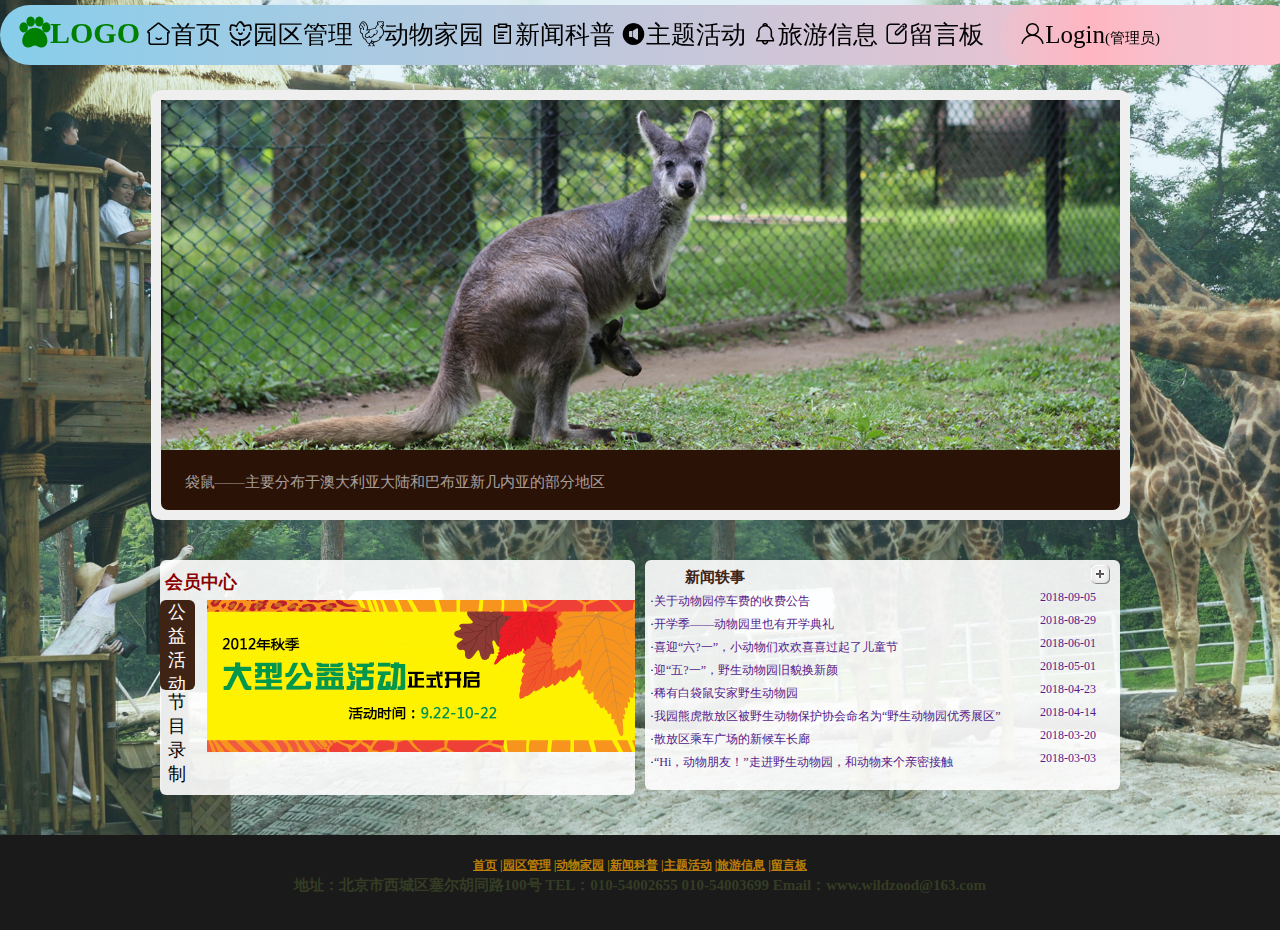
<file: index.html>
<!DOCTYPE html>
<html lang="zh">
<head>
	<link rel="stylesheet" href="./css/index.css" />
	<link rel="stylesheet" href="./font_1/iconfont.css" />
	<meta charset="UTF-8">
	<meta name="viewport" content="width=device-width, initial-scale=1.0">
	<title>你好(*・ω・)ﾉHello</title>
	<style type="text/css">
		span{
			display: inline-block;
			line-height: 50px;
		}
	</style>
</head>
<body>
	<div id="a1" class="container clearfix">
		<div class="top">
			<ul class="topfont">
				<span id="LOG" class="iconfont icon-dongwu">LOGO</span>
				<li><a href=""><span id="dh" class="iconfont icon-shouye-zhihui"></span>首页</a></li>
				<li><a href="#"><span id="dh" class="iconfont icon-kongzhonghuayuan"></span>园区管理</a></li>
				<li><a href="./zoojiayuan.html"><span id="dh" class="iconfont icon-Chicken"></span>动物家园</a></li>
				<li><a href="./news.html"><span id="dh" class="iconfont icon-icon-test"></span>新闻科普</a></li>
				<li><a href=""><span id="dh" class="iconfont icon-huodong"></span>主题活动</a></li>
				<li><a href=""><span id="dh" class="iconfont icon-notification"></span>旅游信息</a></li>
				<li><a href=""><span id="dh" class="iconfont icon-qianshuxieyi"></span>留言板</a></li>
				<a href="Login.html"><li id="loginin"><span id="dh" class="iconfont icon-denglu1"></span>Login<p>(管理员)</p></li></a>
			</ul>
		</div>
		<div class="banner">
			<img src="./img/9818.png" width="959" height="350"/>
					
			<div id="pic_des">
			    <p>袋鼠——主要分布于澳大利亚大陆和巴布亚新几内亚的部分地区</p>
			</div>
		</div>
		<div class="main">
			<div class="cen">
			<div class="left">
				<div id="huiyuan">
					<h3>会员中心</h3>
				</div>
				<div id="gongyi">
					<p>公益活动</p>
				</div>
				
				<div id="left_pic">
					<img src="./img/9821.jpg" alt="" />
				</div>
				<div id="jiemu">
					<p>节目录制</p>
				</div>
			</div>
			<div class="right">
				<div id="news_title">
					<p>新闻轶事</p>
				</div>
				<div id="add">
					<img src="./img/9824.png" alt="" />
				</div>
				<div id="news_text">
					<a href=""><dt class="text1">关于动物园停车费的收费公告</dt><dd>2018-09-05</dd></a>
					<a href=""><dt>开学季——动物园里也有开学典礼</dt><dd>2018-08-29</dd></a>
					<a href=""><dt>喜迎“六?一”，小动物们欢欢喜喜过起了儿童节</dt><dd>2018-06-01</dd></a>
					<a href=""><dt>迎“五?一”，野生动物园旧貌换新颜</dt><dd>2018-05-01</dd></a>
					<a href=""><dt>稀有白袋鼠安家野生动物园</dt><dd>2018-04-23</dd></a>
					<a href=""><dt>我园熊虎散放区被野生动物保护协会命名为“野生动物园优秀展区”</dt><dd>2018-04-14</dd></a>
					<a href=""><dt>散放区乘车广场的新候车长廊</dt><dd>2018-03-20</dd></a>
					<a href=""><dt>“Hi，动物朋友！”走进野生动物园，和动物来个亲密接触</dt><dd>2018-03-03</dd></a>
				</div>
			</div>
			</div>
			
		</div>
		<div class="footer">
			<ul class="font02">
				<li><a href="">首页</a></li>
				<li><a href="">|园区管理</a></li>
				<li><a href="">|动物家园</a></li>
				<li><a href="">|新闻科普</a></li>
				<li><a href="">|主题活动</a></li>
				<li><a href="">|旅游信息</a></li>
				<li><a href="">|留言板</a></li>
			</ul>
			<p class="span01">地址：北京市西城区塞尔胡同路100号 TEL：010-54002655 010-54003699 Email：www.wildzood@163.com</p>
				
		</div>
	</div>
</body>
</html>
</file>
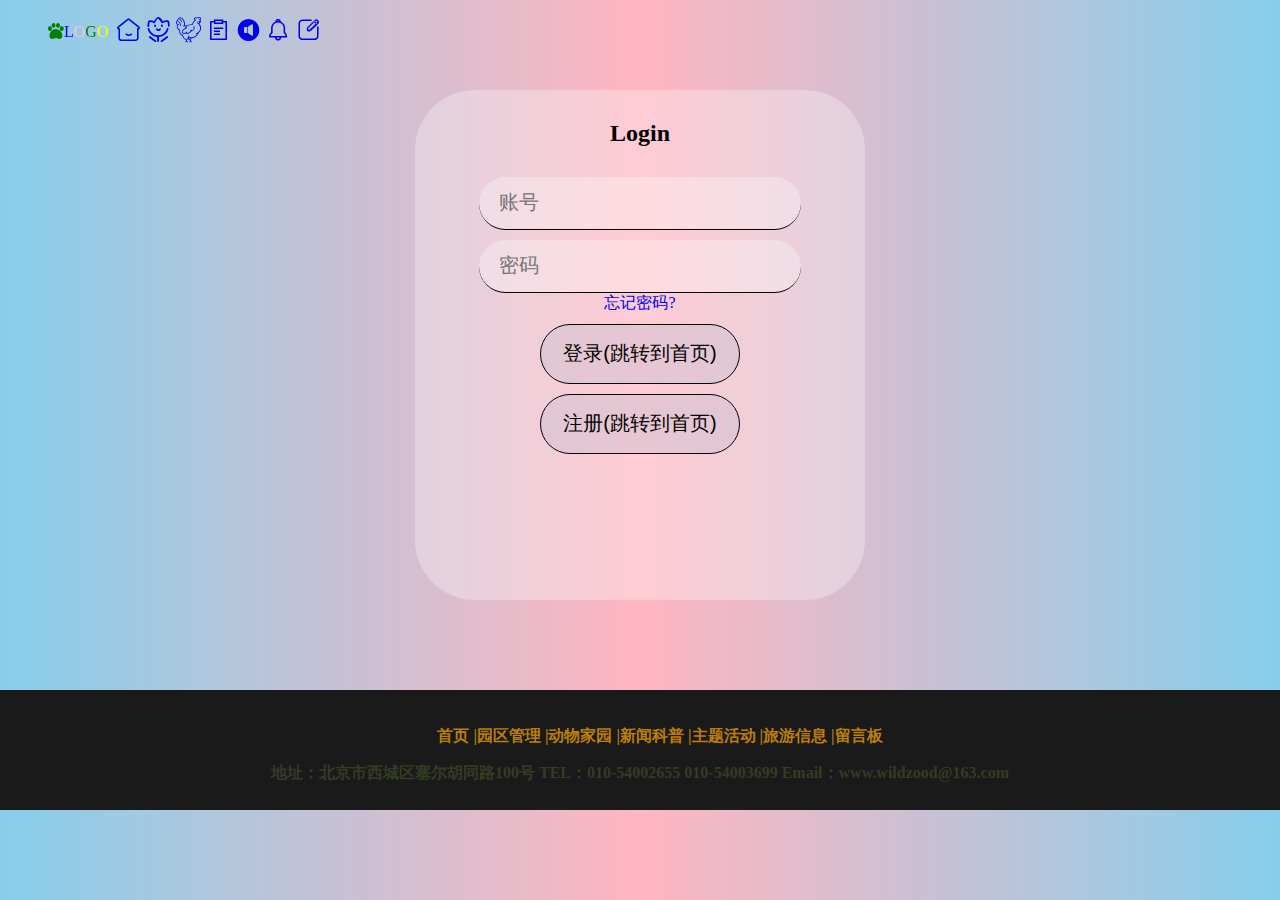
<file: Login.html>
<!DOCTYPE html>
<html lang="zh">
<head>
	<meta charset="UTF-8">
	<meta name="viewport" content="width=device-width, initial-scale=1.0">
	<title>Login</title>
	<link rel="stylesheet" href="./font_1/iconfont.css" />
	<link rel="stylesheet" href="./css/login.css" />
	<style type="text/css">
	
	</style>
</head>
<body>
<div class="all">
	<div class="top">
		<ul class="topfont">
			<a href="index.html"><li><span id="LOG" class="iconfont icon-dongwu"><span id="logo_l">L</span><span id="logo_o">O</span><span id="logo_g">G</span><span id="logo_o_2">O</span>&nbsp;&nbsp;</span></li></a>
			<a href="index.html"><li class="li" id="li1"><span id="dh" class="iconfont icon-shouye-zhihui"></span>首页</li></a>
			<a href="#"><li class="li" id="li2"><span id="dh" class="iconfont icon-kongzhonghuayuan"></span>园区管理</li></a>
			<a href="./zoojiayuan.html"><li class="li" id="li3"><span id="dh" class="iconfont icon-Chicken"></span>动物家园</li></a>
			<a href="./news.html"><li class="li" id="li4"><span id="dh" class="iconfont icon-icon-test"></span>新闻科普</li></a>
			<a href="#"><li class="li" id="li5"><span id="dh" class="iconfont icon-huodong"></span>主题活动</li></a>
			<a href="#"><li class="li" id="li6"><span id="dh" class="iconfont icon-notification"></span>旅游信息</li></a>
			<a href="#"><li class="li" id="li7"><span id="dh" class="iconfont icon-qianshuxieyi"></span>留言板</li></a>
		</ul>
	</div>
	<div class="login">
		<form action="index.html" method="get">
			<h2>Login</h2>
			<div class="input">
				<!-- <label for="zhanghao">账号</label> -->
				<input type="text" id="zhanghao" placeholder="账号"/>
				<!-- <label for="password">密码</label> -->
				<input type="password" name="" id="password" placeholder="密码"/>
			</div>
			<div class="loginbottom">
				<a href="#">忘记密码?</a>
				<div id="sub">
					<input type="submit" value="登录(跳转到首页)" id="dl"/>
					<br />
					<input type="submit" value="注册(跳转到首页)" id="zc"/>
				</div>
			</div>
		</form>
	</div>
	<div class="footer">
		<ul class="font02">
			<li><a href="">首页</a></li>
			<li><a href="">|园区管理</a></li>
			<li><a href="">|动物家园</a></li>
			<li><a href="">|新闻科普</a></li>
			<li><a href="">|主题活动</a></li>
			<li><a href="">|旅游信息</a></li>
			<li><a href="">|留言板</a></li>
		</ul>
		<p class="span01">地址：北京市西城区塞尔胡同路100号 TEL：010-54002655 010-54003699 Email：www.wildzood@163.com</p>
			
	</div>
</div>
</body>
</html>
</file>
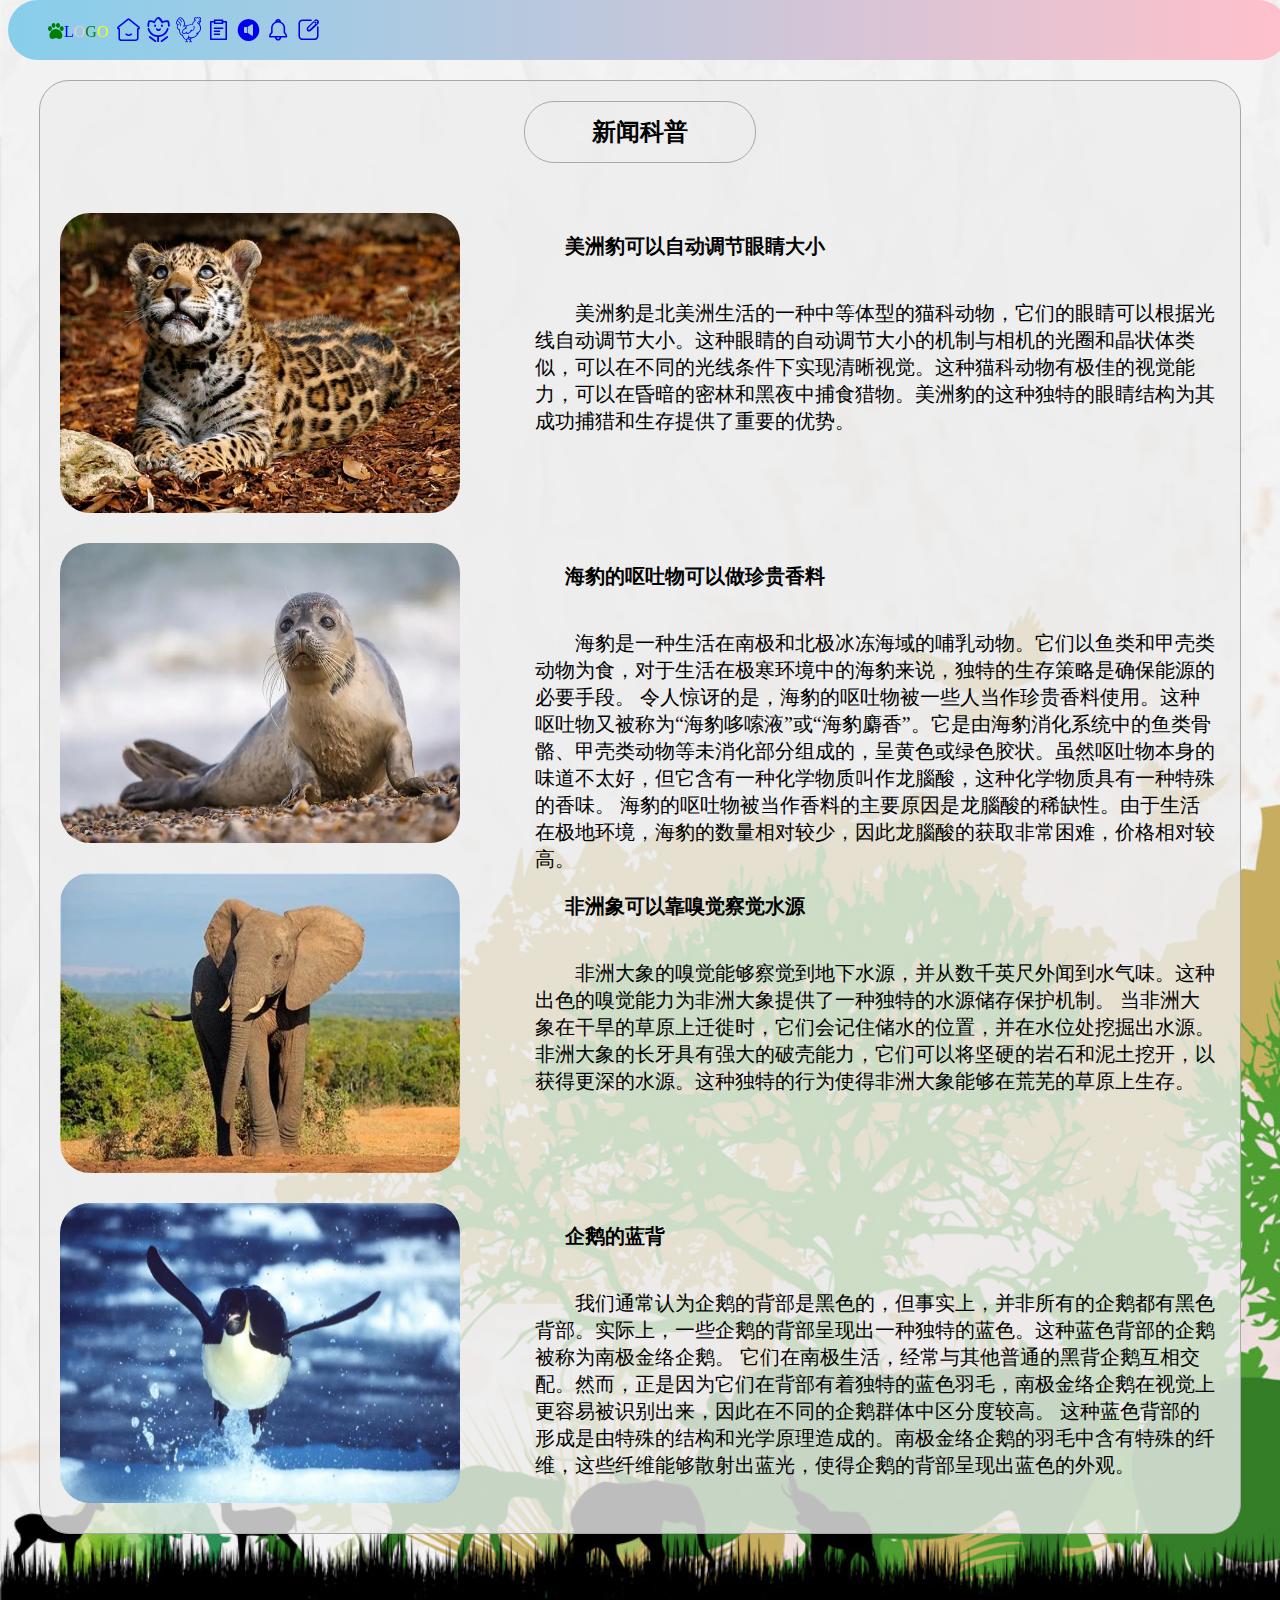
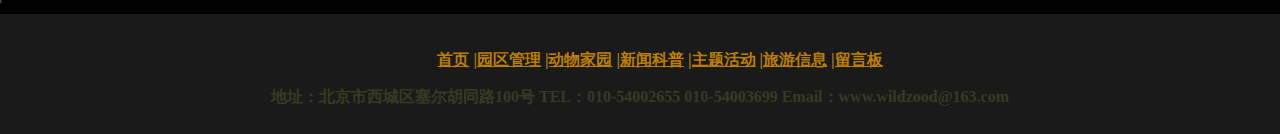
<file: news.html>
<!DOCTYPE html>
<html lang="zh">
<head>
	<meta charset="UTF-8">
	<meta name="viewport" content="width=device-width, initial-scale=1.0">
	<title>新闻</title>
	<link rel="stylesheet" href="./css/news.css" />
	<link rel="stylesheet" href="./css/topDaohang.css" />
	<link rel="stylesheet" href="./font_1/iconfont.css" />
</head>
<body>
	<div class="all">
		<div class="top">
				<ul class="topfont">
					<a href="index.html"><li><span id="LOG" class="iconfont icon-dongwu"><span id="logo_l">L</span><span id="logo_o">O</span><span id="logo_g">G</span><span id="logo_o_2">O</span>&nbsp;&nbsp;</span></li></a>
					<a href="index.html"><li class="li" id="li1"><span id="dh" class="iconfont icon-shouye-zhihui"></span>首页</li></a>
					<a href="#"><li class="li" id="li2"><span id="dh" class="iconfont icon-kongzhonghuayuan"></span>园区管理</li></a>
					<a href="./zoojiayuan.html"><li class="li" id="li3"><span id="dh" class="iconfont icon-Chicken"></span>动物家园</li></a>
					<a href="#"><li class="li" id="li4"><span id="dh" class="iconfont icon-icon-test"></span>新闻科普</li></a>
					<a href="#"><li class="li" id="li5"><span id="dh" class="iconfont icon-huodong"></span>主题活动</li></a>
					<a href="#"><li class="li" id="li6"><span id="dh" class="iconfont icon-notification"></span>旅游信息</li></a>
					<a href="#"><li class="li" id="li7"><span id="dh" class="iconfont icon-qianshuxieyi"></span>留言板</li></a>
				</ul>
			</div>
		<div class="main">
			<div id="xinwen">
				<h2>新闻科普</h2>
			</div>
			
			<div class="left">
				<div class="left_p">
					<img src="./img/美洲豹.png" alt="" />
				</div>
				<div class="left_p">
					<img src="./img/海豹.png" alt="" />
				</div>
				<div class="left_p">
					<img src="./img/非洲象.png" alt="" />
				</div>
				<div class="left_p">
					<img src="./img/企鹅.png" alt="" />
				</div>
			</div>
			<div class="right">
				<div class="right_t">
					<h3>美洲豹可以自动调节眼睛大小</h3>
					<p>美洲豹是北美洲生活的一种中等体型的猫科动物，它们的眼睛可以根据光线自动调节大小。这种眼睛的自动调节大小的机制与相机的光圈和晶状体类似，可以在不同的光线条件下实现清晰视觉。这种猫科动物有极佳的视觉能力，可以在昏暗的密林和黑夜中捕食猎物。美洲豹的这种独特的眼睛结构为其成功捕猎和生存提供了重要的优势。</p>
				</div>
				<div class="right_t">
					<h3>海豹的呕吐物可以做珍贵香料</h3>
					<p>海豹是一种生活在南极和北极冰冻海域的哺乳动物。它们以鱼类和甲壳类动物为食，对于生活在极寒环境中的海豹来说，独特的生存策略是确保能源的必要手段。
令人惊讶的是，海豹的呕吐物被一些人当作珍贵香料使用。这种呕吐物又被称为“海豹哆嗦液”或“海豹麝香”。它是由海豹消化系统中的鱼类骨骼、甲壳类动物等未消化部分组成的，呈黄色或绿色胶状。虽然呕吐物本身的味道不太好，但它含有一种化学物质叫作龙腦酸，这种化学物质具有一种特殊的香味。
海豹的呕吐物被当作香料的主要原因是龙腦酸的稀缺性。由于生活在极地环境，海豹的数量相对较少，因此龙腦酸的获取非常困难，价格相对较高。</p>
				</div>
				<div class="right_t">
					<h3>非洲象可以靠嗅觉察觉水源</h3>
					<p>非洲大象的嗅觉能够察觉到地下水源，并从数千英尺外闻到水气味。这种出色的嗅觉能力为非洲大象提供了一种独特的水源储存保护机制。
当非洲大象在干旱的草原上迁徙时，它们会记住储水的位置，并在水位处挖掘出水源。非洲大象的长牙具有强大的破壳能力，它们可以将坚硬的岩石和泥土挖开，以获得更深的水源。这种独特的行为使得非洲大象能够在荒芜的草原上生存。</p>
				</div>
				<div class="right_t">
					<h3>企鹅的蓝背</h3>
					<p>我们通常认为企鹅的背部是黑色的，但事实上，并非所有的企鹅都有黑色背部。实际上，一些企鹅的背部呈现出一种独特的蓝色。这种蓝色背部的企鹅被称为南极金络企鹅。

它们在南极生活，经常与其他普通的黑背企鹅互相交配。然而，正是因为它们在背部有着独特的蓝色羽毛，南极金络企鹅在视觉上更容易被识别出来，因此在不同的企鹅群体中区分度较高。

这种蓝色背部的形成是由特殊的结构和光学原理造成的。南极金络企鹅的羽毛中含有特殊的纤维，这些纤维能够散射出蓝光，使得企鹅的背部呈现出蓝色的外观。</p>
				</div>
			</div>
			
			
			
		</div>
		
		<div class="footer">
			<ul class="font02">
				<li><a href="">首页</a></li>
				<li><a href="">|园区管理</a></li>
				<li><a href="">|动物家园</a></li>
				<li><a href="">|新闻科普</a></li>
				<li><a href="">|主题活动</a></li>
				<li><a href="">|旅游信息</a></li>
				<li><a href="">|留言板</a></li>
			</ul>
			<p class="span01">地址：北京市西城区塞尔胡同路100号 TEL：010-54002655 010-54003699 Email：www.wildzood@163.com</p>
				
		</div>
	</div>
	
</body>
</html>
</file>
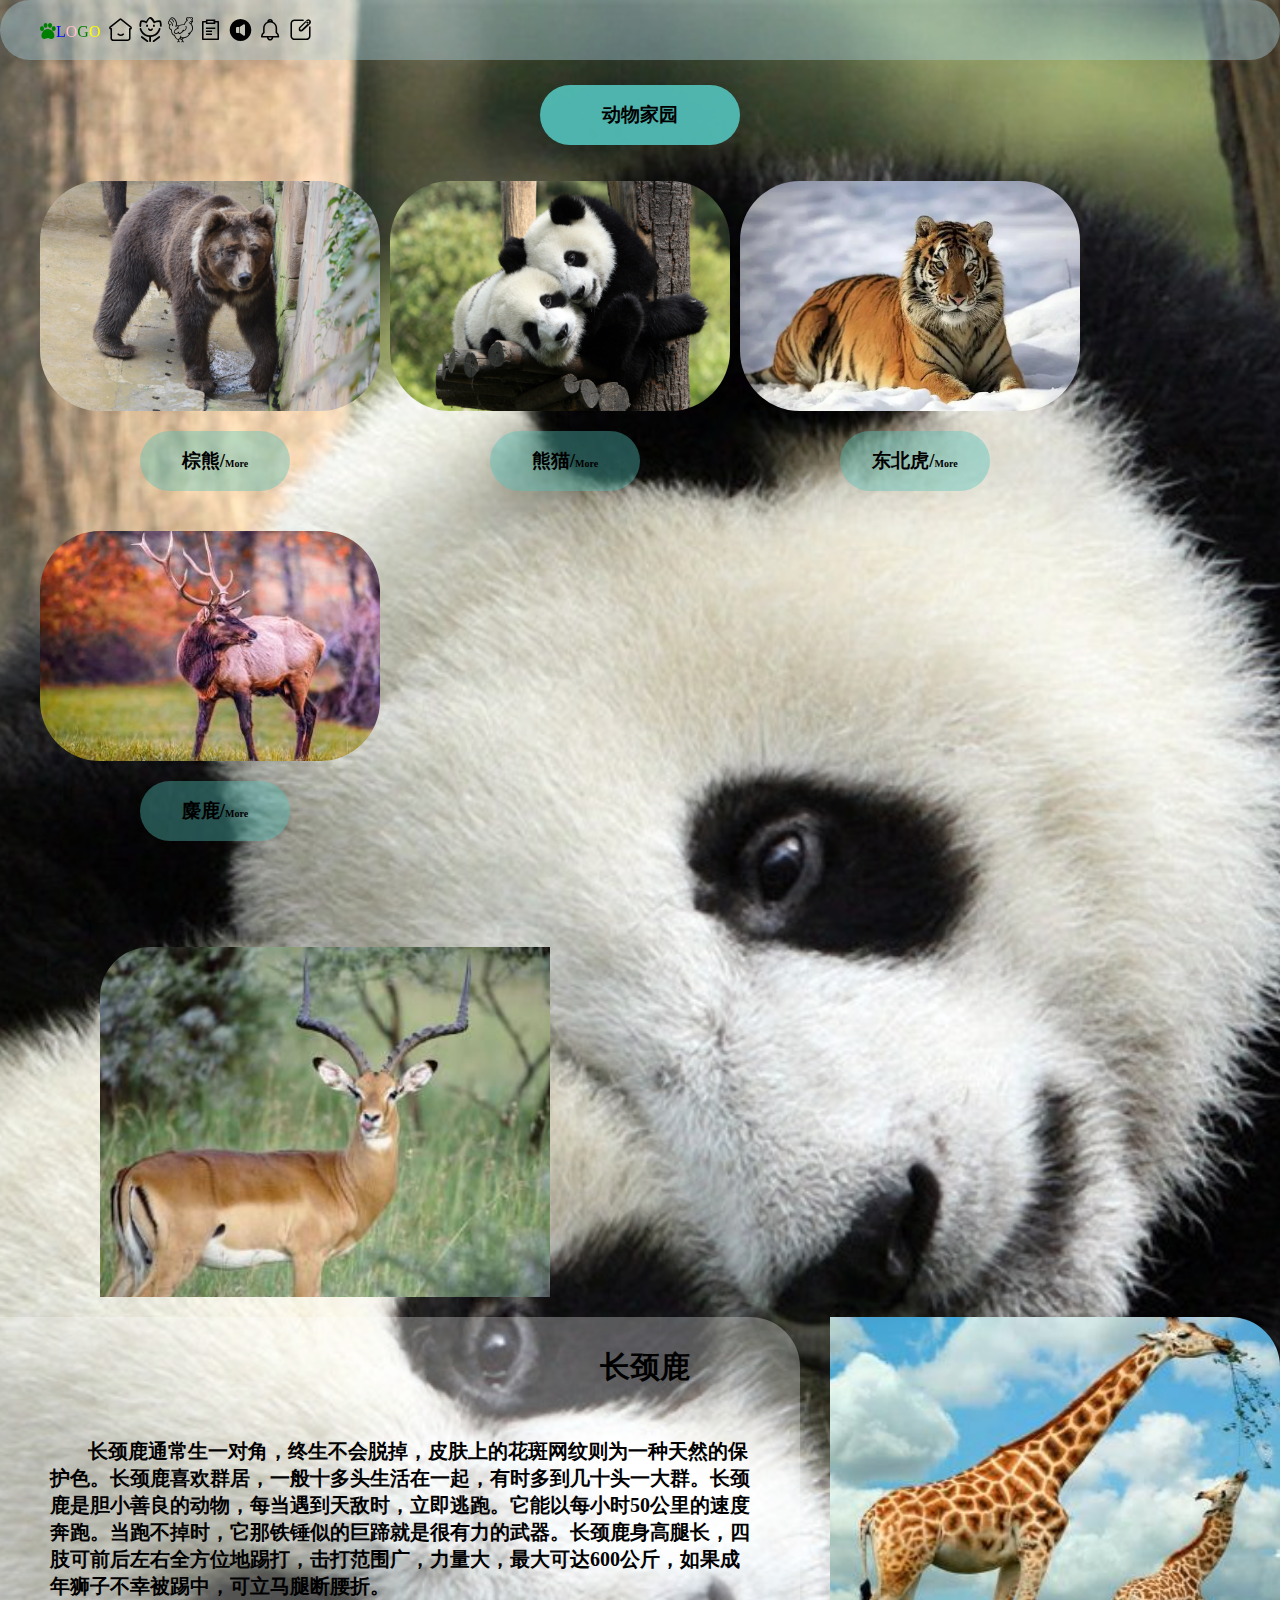
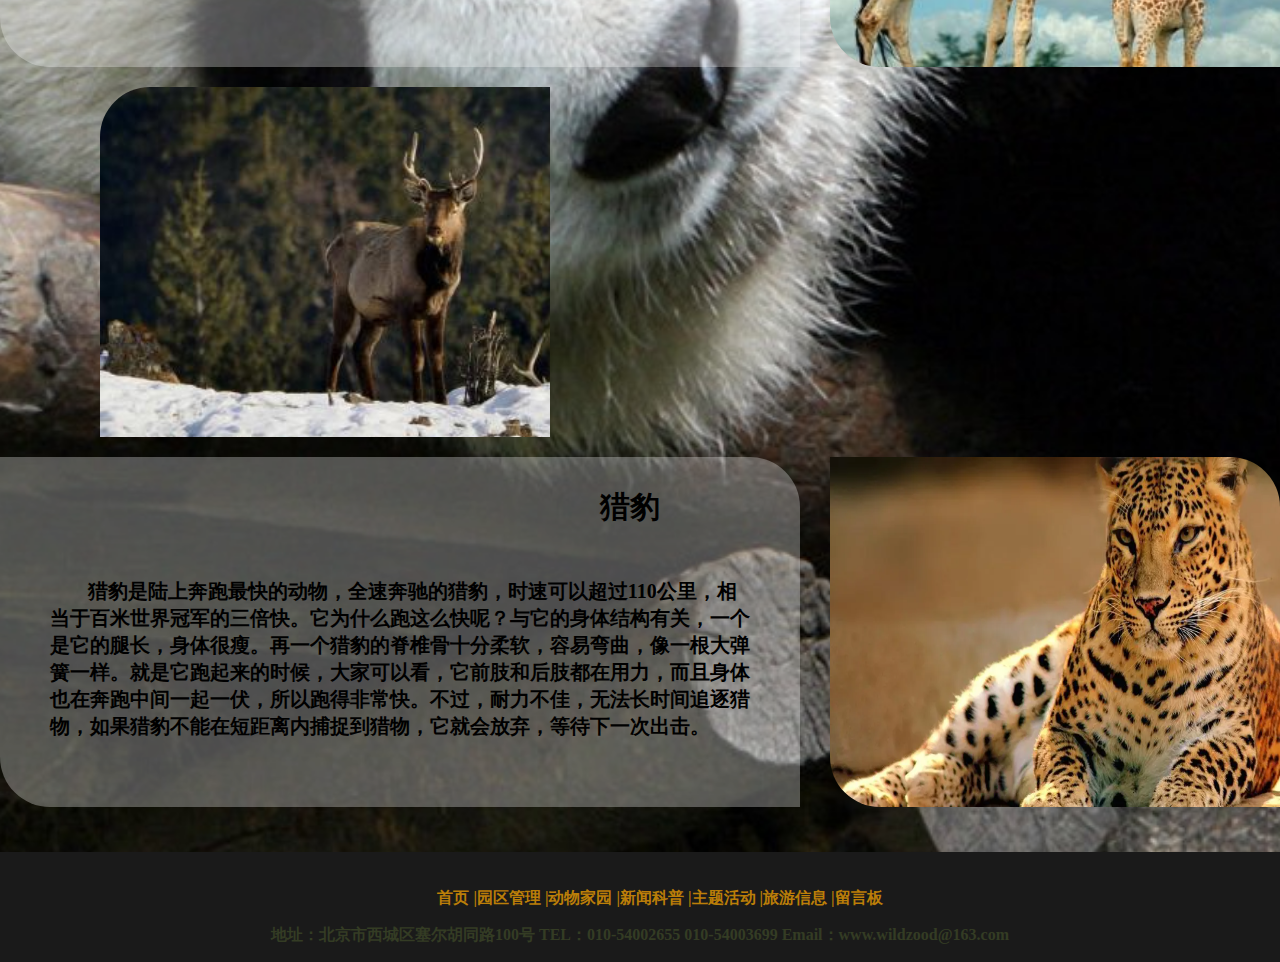
<file: zoojiayuan.html>
<!DOCTYPE html>
<html lang="zh">
<head>
	<meta charset="UTF-8">
	<meta name="viewport" content="width=device-width, initial-scale=1.0">
	<title>zoojiayuan</title>
	<link rel="stylesheet" href="./font_1/iconfont.css" />
	<link rel="stylesheet" href="./css/zoojiayuan.css" />
	<style type="text/css">
		
	</style>
</head>
<body>
	<div class="all">
			<div class="top">
				<ul class="topfont">
					<a href="index.html"><li><span id="LOG" class="iconfont icon-dongwu"><span id="logo_l">L</span><span id="logo_o">O</span><span id="logo_g">G</span><span id="logo_o_2">O</span>&nbsp;&nbsp;</span></li></a>
					<a href="index.html"><li class="li" id="li1"><span id="dh" class="iconfont icon-shouye-zhihui"></span>首页</li></a>
					<a href="#"><li class="li" id="li2"><span id="dh" class="iconfont icon-kongzhonghuayuan"></span>园区管理</li></a>
					<a href="./zoojiayuan.html"><li class="li" id="li3"><span id="dh" class="iconfont icon-Chicken"></span>动物家园</li></a>
					<a href="./news.html"><li class="li" id="li4"><span id="dh" class="iconfont icon-icon-test"></span>新闻科普</li></a>
					<a href="#"><li class="li" id="li5"><span id="dh" class="iconfont icon-huodong"></span>主题活动</li></a>
					<a href="#"><li class="li" id="li6"><span id="dh" class="iconfont icon-notification"></span>旅游信息</li></a>
					<a href="#"><li class="li" id="li7"><span id="dh" class="iconfont icon-qianshuxieyi"></span>留言板</li></a>
				</ul>
			</div>
		<div class="main">
			<div class="main1">
				<h3 id="jiayuan">动物家园</h3>
				<ul>
					<li>
						<div class="p1" id="pic1_p">
							<a href="zongxong.html"><img src="./img/棕熊.jpg" alt="" /></a>
						</div>
						
						<div id="pic_t">
							<a href="zongxong.html">
								<h3>棕熊&sol;<span>More</span></h3>
								
							</a>
						</div>
					</li>
					<li>
						<div class="p1" id="pic2_p">
							<a href="xongmao.html"><img src="./img/pandas_1920x1200.jpg" alt="" /></a>
						</div>
						<div id="pic_t">
							<a href="xongmao.html">
								<h3>熊猫&sol;<span>More</span></h3>
							</a>
						</div>
					</li>
					<li>
						<div class="p1" id="pic3_p">
							<a href="./dongbeihu.html"><img src="./img/东北虎1.png" alt="" /></a>
						</div>
						<div id="pic_t">
							<a href="./dongbeihu.html">
								<h3>东北虎&sol;<span>More</span></h3>
							</a>
						</div>
						</li>
						<li>
						<div class="p1" id="pic4_p">
							<a href="./milu.html"><img src="./img/麋鹿.jpeg" alt="" /></a>
						</div>
						<div id="pic_t">
							<a href="./milu.html">
								<h3>麋鹿&sol;<span>More</span></h3>
							</a>
						</div>
						</li>
				</ul>
			</div>
			<div class="main2">
				<div class="main2_d" id="main2_1">
					<div id="main2_1_p">
						<img src="./img/羚羊.jpg" alt="" />
					</div>
					<div id="main2_1_t">
						<h3>羚羊</h3>
						<p>羚羊是对一类偶蹄目牛科动物的统称，广义上包括了羚羊和小羚羊一类的动物。许多被称为羚羊的动物与人们印象中的相去甚远，对于分类学，羚羊并没有特定的专指哪个科或属。羚羊的特征是长有空心而结实的角，有区别于牛、羊这一类的反刍动物。</p>
					</div>
				</div>
				<div class="main2_d" id="main2_2">
					<div id="main2_2_p">
						<img src="./img/长颈鹿.jpg" alt="" />
					</div>
					<div id="main2_2_t">
						<h3>长颈鹿</h3>
						<p>长颈鹿通常生一对角，终生不会脱掉，皮肤上的花斑网纹则为一种天然的保护色。长颈鹿喜欢群居，一般十多头生活在一起，有时多到几十头一大群。长颈鹿是胆小善良的动物，每当遇到天敌时，立即逃跑。它能以每小时50公里的速度奔跑。当跑不掉时，它那铁锤似的巨蹄就是很有力的武器。长颈鹿身高腿长，四肢可前后左右全方位地踢打，击打范围广，力量大，最大可达600公斤，如果成年狮子不幸被踢中，可立马腿断腰折。</p>
					</div>
					
				</div>
				<div class="main2_d" id="main2_3">
					<div id="main2_3_p">
						<img src="./img/马鹿.jpg" alt="" />
					</div>
					<div id="main2_3_t">
						<h3>马鹿</h3>
							<p>马鹿别名赤鹿、八叉鹿、白臀鹿， 大型鹿类， 雄性有角，一般分为6叉，最多8个叉，茸角的第二叉紧靠于眉叉。夏毛短，通体呈赤褐色；冬毛灰棕色。马鹿川西亚种，背纹黑色，臀部有大面积的黄白色斑，几盖整个臀部，与马鹿其他亚种不同，故亦称“白臀鹿”。生活于高山森林或草原地区。喜欢群居。夏季多在夜间和清晨活动，冬季多在白天活动。善于奔跑和游泳。以各种草、树叶、嫩枝、树皮和果实等为食，喜欢舔食盐碱。</p>
					</div>
				</div>
				<div class="main2_d" id="main2_4">
					<div id="main2_4_p">
						<img src="./img/猎豹3.png" height="350px" alt="" />
					</div>
					<div id="main2_4_t">
						<h3>猎豹</h3>
						<p>猎豹是陆上奔跑最快的动物，全速奔驰的猎豹，时速可以超过110公里，相当于百米世界冠军的三倍快。它为什么跑这么快呢？与它的身体结构有关，一个是它的腿长，身体很瘦。再一个猎豹的脊椎骨十分柔软，容易弯曲，像一根大弹簧一样。就是它跑起来的时候，大家可以看，它前肢和后肢都在用力，而且身体也在奔跑中间一起一伏，所以跑得非常快。不过，耐力不佳，无法长时间追逐猎物，如果猎豹不能在短距离内捕捉到猎物，它就会放弃，等待下一次出击。</p>
					</div>
					
				</div>
				
				
				
				
				
			</div>
		</div>
		<div class="footer">
			<ul class="font02">
				<li><a href="">首页</a></li>
				<li><a href="">|园区管理</a></li>
				<li><a href="">|动物家园</a></li>
				<li><a href="">|新闻科普</a></li>
				<li><a href="">|主题活动</a></li>
				<li><a href="">|旅游信息</a></li>
				<li><a href="">|留言板</a></li>
			</ul>
			<p class="span01">地址：北京市西城区塞尔胡同路100号 TEL：010-54002655 010-54003699 Email：www.wildzood@163.com</p>
				
		</div>
	</div>
</body>
</html>
</file>
<file: css/index.css>
* {
		padding: 0px;
		margin: 0px;
		border: 0px;
		font-family: "宋体";
	}
div{
/* border: solid red 1px; */
}
	ul {
		list-style: none;
	}
#LOG{
	font-weight: bold;
	color: green;
}#a1{
	margin: 0;
	width: 100%;
}
p{
	font-size: 15px;
	display: inline-block;
}
html,body,#a1 {
    padding: 0;
    margin: 0;
    overflow-x: hidden;
}

	body {
		width: 100%;
		margin: 0;
		font-family: "黑体";
		font-size: 12px;
		color: black;
		/* color: #2a1206; */
		background-image: url("../img/9801.jpg");
		background-size: cover;  
		background-repeat: no-repeat;
		background-position: center top;
	}
	.top{
		overflow: hidden;
		margin-top: 5px;
		/* margin-left: 20px; */
		padding-left: 20px;
		height: 60px;
		line-height: 60px;
		font-size: 25px;
		border-radius: 30px;
		/* color: white; */
/* 		background-color: rgba(173,216,230, 0.6); */
		background:linear-gradient(to right,skyblue,pink);
		/* background-color: hotpink; */
		
		position: fixed;
		top: 0;
		width: inherit;
		/* left: 0; */
		/* right: 0; */
		/* z-index: 9999; */
	}
	.topfont{
		height: 60px;
	}
	.topfont span{
		font-size: 30px;
	}
	.topfont li{
		display: inline-block;
		
	}
	.topfont a{
		color: black;
		text-decoration: none;
	}
	.topfont a:hover{
		font-weight: bold;
	}
	#dh{
		font-size: 25px;
		transition:transform 1s;
	}
	#dh:hover{
		display: inline-block;
		transform: rotatey(360deg);
	}
	#loginin{
		/* background-color: pink; */
		background:linear-gradient(to right,#EAC2D0,lightpink,#F6C1CD);
		border-radius: 60px;
		margin-right: 120px;
		float: right;
		padding: 0 20px;
	}
	.banner{
		clear: both;
		text-align: center;
		width: 959px;
		height: 410px;
		margin: 90px auto 0px;
		padding: 10px;
		border-radius: 10px;
		background-color: #efefef;
	}
	.banner img {
		display: block;
	}
	.main{
		margin: 35px auto;
		overflow: hidden;
		display: flex;
		/* width: 100%; */
		justify-content: center;
	}
	.cen{
		display: flex;
		justify-content: center;
	}
	.left{
		/* margin-left: auto; */
		/* margin-right: 5px; */
		/* float: left; */
		width: 475px;
		height: 230px;
		/* margin-right: 9px; */
		/* padding-left: 10px; */
		padding-top: 5px;
		margin:5px;
		background-color: rgba(255, 255, 255, 0.9);
		border-radius: 6px;
		/* border: solid red 3px; */
	}
	#huiyuan{
		width: 80px;
		height: 35px;
		font-size: 15px;
		color: darkred;
		line-height: 35px;
		padding-left: 5px;
	}
	#gongyi{
		width: 35px;
		height: 90px;
		color: white;
		float: left;
		border-radius: 6px;
		background-color: #3f2314;
	}
	#left_pic{
		width: 428px;
		height: 152px;
		float: right;
	}
	#jiemu{
		width: 35px;
		height: 90px;
		float: left;
		border-radius: 6px;
	}
	.left p{
		display: block;
		font-size: 18px;
		padding-left: 8px;
	}
	.right{
		/* margin-right: auto; */
		/* margin-left: 5px; */
		float: left;
		width: 475px;
		height: 230px;
		color: #3f2314;
		background-color: rgba(255, 255, 255, 0.9);
		border-radius: 6px;
		/* margin-left: 5px; */
		/* margin-top: 15px; */
		/* padding-left: 5px; */
		/* padding-top: 5px; */
		margin:5px;
		overflow: hidden;
		/* border: solid red 3px; */
	}
#news_title {
    width: 130px;
    height: 30px;
	line-height: 30PX;
	text-align: center;
	font-size: 20PX;
	font-weight: bold;
	float: left;
	padding-left: 5px;
	/* border: solid red 2px; */
}
#add{
	width: 19px;
	height: 19px;
	float: right;
	/* border: solid red 2px; */
	margin-top: 5px;
	margin-right: 10px;
}
	.right dt {
	    float: left; 
	        width: 360px;  
	        height: 23px;  
			line-height: 23px;
	        text-align: left;  
	        padding-left: 5px; 
	        /* font-size: 15px;  */
	        /* font-family: '微软雅黑';  */
	        /* border: solid red 2px; */
	        white-space: nowrap;
			text-overflow: ellipsis;
	        overflow: hidden;
	}
	.right a:hover{
		font-weight: bold;
	}
	.right dt::before{
		content: "·";
		color: black;
	}
	
	.right dd {
	    float: right;
	    width: 80px;
	    height: 23px;
		/* border: solid red 2px; */
		overflow: hidden;
	}
	#pic_des {
		font-family: "黑体";
		height: 60px;
		padding-left: 24px;
		line-height: 60px;
		text-align: left;
		background-color: #2a1206;
		font-size: 22px;
		color: rgba(255, 255, 255, 0.6);
		border-radius: 0px 0px 7px 7px;
	}
	.clearfix{
		background-color: rgba(139,206,234, 0.2);
	}
	.clearfix::after{
		width: 1920px;
		/* height: 1200px; */
		display: block;
		content: "";
		clear: both;
		overflow: hidden;
	}
	.footer {
		position: fixed;
		width: inherit;
	    height: 60px;
		text-align: center;
	    font-weight: bold;
	    line-height: 20px;
	    background-color: #1a1a1a;
	    left: 0;
		right: 0;
		/* bottom: 0; */
		/* margin-top: 20px; */
	    padding-top: 20px;
	    padding-bottom: 15px;
		position:absolute;
	}
	
	.font02 li,.font02 a{
		display:inline-block;
	    color: #bb7e08;
	}
	
	.span01 {
	    color: #343c24;
	    margin-left: 5px;
	    margin-right: 5px;
	}
</file>
<file: font_1/iconfont.css>
@font-face {
  font-family: "iconfont"; /* Project id  */
  src: url('iconfont.ttf?t=1705155426225') format('truetype');
}

.iconfont {
  font-family: "iconfont" !important;
  font-size: 16px;
  font-style: normal;
  -webkit-font-smoothing: antialiased;
  -moz-osx-font-smoothing: grayscale;
}

.icon-denglu:before {
  content: "\e67c";
}

.icon-denglu1:before {
  content: "\e611";
}

.icon-Chicken:before {
  content: "\e8dd";
}

.icon-icon-test:before {
  content: "\e63a";
}

.icon-huodong:before {
  content: "\e60e";
}

.icon-email:before {
  content: "\e66f";
}

.icon-notification:before {
  content: "\e679";
}

.icon-dongwu:before {
  content: "\e6a9";
}

.icon-xiaoxi-zhihui:before {
  content: "\e61d";
}

.icon-xihuan:before {
  content: "\e61e";
}

.icon-shouye-zhihui:before {
  content: "\e61f";
}

.icon-qianshuxieyi:before {
  content: "\e620";
}

.icon-bianji:before {
  content: "\e621";
}

.icon-kongzhonghuayuan:before {
  content: "\e624";
}
</file>
<file: css/login.css>
div{
	/* border: solid red 1px; */
}
body{
	background: linear-gradient(to right,skyblue,lightpink,skyblue);
	/* color: lightpink; */
}
a{
	text-decoration: none;
}
#LOG{
	color: green;
}
#logo_l{
	color: blue;
}
#logo_o{
	color: pink;
}
#logo_g{
	
}
#logo_o_2{
	color: yellow;
}
.top{
	height: 65px;
	top: 0;
	/* padding: 0; */
	position: fixed;
	width: 100%;
	overflow: hidden;

}
.topfont{
	clear: both;
	margin-top: 0;
	height: 60px;
	line-height: 60px;
	overflow: hidden;
	border-radius: 30px;
	/* background-color:rgba(173,216,230, 0.8); */
}

#dh{
	font-size: 25px;
	
}
#dh:hover{
	display: inline-block;
	transition:transform 1s;
	transform: rotatey(360deg);
}
.top li{
	/* text-align: center; */
	float: left;
	font-size: 20px;
	height: 60px;
	line-height: 60px;
	/* width: 30px; */
	display: inline-block;
	/* overflow: hidden; */
	/* transition:width 0.6s; */
}
.li{
	width: 30px;
	transition:width 0.6s;
}
.li:hover{
	border-radius: 60px;
/* 	background-color: red; */
	width: 130px;
}
#li1:hover{
	background-color: rgba(83,172,242, 0.6);
}
#li2:hover{
	color: hotpink;
	background-color: rgba(48,255,228, 0.6);
}
/* #li2 span:hover{
	color: hotpink;
} */
#li3:hover{
	background-color: rgba(137,226,182, 0.8);
}
#li4:hover{
	background-color: rgba(186,100,213, 0.8);
}
#li5:hover{
	background-color: rgba(216,158,180, 0.8);
}
#li6:hover{
	background-color: rgba(193,205,174, 0.8);
}
#li7:hover{
	background-color: rgba(163,251,171, 0.8);
}


.login{
	width: 450px;
	height: 500px;
	/* display: inline-block; */
	/* border: solid red 1px; */
	/* overflow: hidden; */
	margin: 90px auto;
	text-align: center;
	padding-top: 10px;
	background-color:rgba(255,255,255, 0.3);
	border-radius: 60px;
	/* align-items: center; */
}
#zhanghao,#password{
	font-size: 20px;
	width: 300px;
	height: 50px;
	margin-top: 10px;
	border: none;
	border-bottom: solid black 1px;
	border-radius: 30px;
	outline: none;
	padding-left: 20px;
	background-color:rgba(255,255,255, 0.3);
}
#sub{
	
	/* width: 100px; */
}
#dl,#zc{
	font-size: 20px;
	border:solid 1px;
	border-radius: 50px;
	width: 200px;
	height: 60px;
	margin-top: 10px;
	transition: width 0.5s,height 0.5s;
	background-color: rgba(208,191,209,0.5);
}
#dl:hover,#zc:hover{
	width: 220px;
	height: 70px;
	
}








.footer {
	
	width: inherit;
	/* height: 60px; */
	text-align: center;
	font-weight: bold;
	background-color: #1a1a1a;
	left: 0;
	right: 0;
	padding-top: 20px;
	padding-bottom: 10px;
	position:absolute;
	/* position: fixed; */
	overflow: hidden;
}

.font02 li,.font02 a{
	display:inline-block;
	color: #bb7e08;
}

.span01 {
	color: #343c24;
	margin-left: 5px;
	margin-right: 5px;
}
</file>
<file: css/news.css>
div{
	/* border: solid red 1px; */
}
body{
	background-image: url(../img/sharebg.jpg);
	background-repeat: no-repeat;
	background-size: cover;
}






.main{
	width: 1200px;
	margin: 80px auto;
	border: solid darkgray 1px;
	border-radius: 30px;
	overflow: hidden;
	background-color: rgba(236,236,236, 0.8);
	/* height: 1200px; */
}
#xinwen h2{
	margin: 20px auto;
	text-align: center;
	width: 230px;
	height: 60px;
	line-height: 60px;
	border: solid darkgray 1px;
	border-radius: 30px;
}
.left{
	float: left;
/* 	width: 400px;
	height: 300px; */
}
.left_p{
	width: 400px;
	height: 300px;
	margin: 30px 20px;
	border-radius: 30px;
	overflow: hidden;
}
.left_p img{
	width: 400px;
	height: 300px;
}
.right{
	float: right;
/* 	width: 700px;
	height: 300px; */
}
.right_t{
	width: 700px;
	height: 300px;
	margin: 30px 5px;
	border-radius: 30px;
}
.right h3{
	display: inline-block;
	margin-top: 20px;
	margin-left: 30px;
	font-size: 20px;
}
.right p{
	text-indent: 2em;
	margin-right: 20px;
	font-size: 20px;
}


.footer {
	position: fixed;
	width: inherit;
	/* height: 60px; */
	text-align: center;
	font-weight: bold;
	background-color: #1a1a1a;
	left: 0;
	right: 0;
	padding-top: 20px;
	padding-bottom: 10px;
	position:absolute;
	overflow: hidden;
}

.font02 li,.font02 a{
	display:inline-block;
	color: #bb7e08;
}

.span01 {
	color: #343c24;
	margin-left: 5px;
	margin-right: 5px;
}
</file>
<file: css/topDaohang.css>
#LOG{
		color: green;
	}
	#logo_l{
		color: blue;
	}
	#logo_o{
		color: pink;
	}
	#logo_g{
		
	}
	#logo_o_2{
		color: yellow;
	}
	.top{
		height: 65px;
		top: 0;
		/* padding: 0; */
		position: fixed;
		width: 100%;
		overflow: hidden;
	
	}
	.topfont{
		clear: both;
		margin-top: 0;
		height: 60px;
		line-height: 60px;
		overflow: hidden;
		border-radius: 30px;
		/* background-color:rgba(173,216,230, 0.8); */
		background:linear-gradient(to right,skyblue,pink);
	
	}
	
	#dh{
		font-size: 25px;
		
	}
	#dh:hover{
		transition:transform 1s;
		display: inline-block;
		transform: rotatey(360deg);
	}
	.top li{
		/* text-align: center; */
		float: left;
		font-size: 20px;
		height: 60px;
		line-height: 60px;
		/* width: 30px; */
		display: inline-block;
		/* overflow: hidden; */
		/* transition:width 0.6s; */
	}
	.li{
		width: 30px;
		transition:width 0.6s;
	}
	.li:hover{
		border-radius: 60px;
		width: 130px;
	}
	#li1:hover{
		background-color: rgba(83,172,242, 0.6);
	}
	#li2:hover{
		background-color: rgba(48,255,228, 0.6);
	}
	/* #li2 span:hover{
		color: hotpink;
	} */
	#li3:hover{
		background-color: rgba(137,226,182, 0.8);
	}
	#li4:hover{
		background-color: rgba(186,100,213, 0.8);
	}
	#li5:hover{
		background-color: rgba(216,158,180, 0.8);
	}
	#li6:hover{
		background-color: rgba(193,205,174, 0.8);
	}
	#li7:hover{
		background-color: rgba(163,251,171, 0.8);
	}
</file>
<file: css/zoojiayuan.css>
html,body{
   padding: 0;
    margin: 0;
    overflow-x: hidden;
}
body{
	background-image: url(../img/pandas_1920x1200.jpg);
	background-size: cover;
	background-repeat: no-repeat;
	background-position: top;
}
.all {
    display: flex;
    flex-direction: column;
    align-items: center;
    justify-content: center;
}
a{
	color: #000;
	text-decoration: none;
}
div{
	/* border: solid red 1px; */
}
#LOG{
	color: green;
}
#logo_l{
	color: blue;
}
#logo_o{
	color: pink;
}
#logo_g{
	
}
#logo_o_2{
	color: yellow;
}
.top{
	/* clear: both; */
	height: 65px;
	top: 0;
	/* padding: 0; */
	position: fixed;
	width: 100%;
	overflow: hidden;

}
.topfont{
	clear: both;
	margin-top: 0;
	height: 60px;
	line-height: 60px;
	overflow: hidden;
	border-radius: 30px;
	background-color:rgba(173,216,230, 0.4);
	transition: background-color 0.6s;
}
.topfont:hover{
	background-color:rgba(173,216,230, 0.8);
	/* background: linear-gradient(); */
}
#dh{
	font-size: 25px;
	transition:transform 1s;
}
#dh:hover{
	display: inline-block;
	transform: rotatey(360deg);
}
.top li{
	/* text-align: center; */
	float: left;
	font-size: 20px;
	height: 60px;
	line-height: 60px;
	/* width: 30px; */
	display: inline-block;
	/* overflow: hidden; */
	/* transition:width 0.6s; */
}
.li{
	width: 30px;
	transition:width 0.6s;
}
.li:hover{
	border-radius: 60px;
/* 	background-color: red; */
	width: 130px;
}
#li1:hover{
	width: 100px;
	background-color: rgba(83,172,242, 0.6);
}
#li2:hover{
	background-color: rgba(48,255,228, 0.6);
}
/* #li2 span:hover{
	color: hotpink;
} */
#li3:hover{
	background-color: rgba(137,226,182, 0.8);
}
#li4:hover{
	background-color: rgba(186,100,213, 0.8);
}
#li5:hover{
	background-color: rgba(216,158,180, 0.8);
}
#li6:hover{
	background-color: rgba(193,205,174, 0.8);
}
#li7:hover{
	background-color: rgba(163,251,171, 0.8);
}


.main{
	/* height: 500px; */
	margin: 85px 0 25px 0;
	/* overflow: hidden; */
	clear: both;
}
#jiayuan{
	/* display: inline-block; */
	text-align: center;
	background-color: rgba(83, 195, 188, 0.9);
	width: 200px;
	height: 60px;
	line-height: 60px;
	margin: auto;
	border-radius: 40px;
}
.p1{
	width: 350px;
	height: 230px;
	border-radius: 60px;
	/* overflow: hidden; */
	transition: transform 0.3s ease;
}
.p1:hover{
	transform: scale(1.2);
}
ul{
	overflow: hidden;
}
.main li{
	margin-top: 20px;
	display: inline-block;
	/* overflow: hidden; */
	/* margin: auto 5px; */
	float: left;
}
.main li img{
	border-radius: 60px;
	width: 340px;
	height: 230px;
}
#pic_t{
	margin: 20px auto;
	width: 150px;
	height: 60px;
	line-height: 60px;
	border-radius: 60px;
	background-color: rgba(83, 195, 188, 0.4);
	transition: transform 0.3s ease;
}

#pic_t:hover{
	transform: scale(1.5);
	background-color: rgba(83, 195, 188, 0.9);
}
#pic_t span{
	font-size: 10px;
}
#pic_t h3{
	text-align: center;
}
.main1{
	padding-bottom: 20px;
	clear: both;
	overflow: hidden;
	/* width: 100px; */
	/* height: 100px; */
}
.p1{
	/* margin-right: 10px; */
}


.main2{
	/* overflow: hidden; */
	margin-top: 50px;
	clear: both;
	/* height: 200px; */
}
.main1 ul{
	margin-right: 30px;
	
}
.main2_d{
	overflow: hidden;
	height: 350px;
	margin-top: 20px;
}
.main2_d img{
	width: 480px;
	
}
#main2_1_t h3,#main2_3_t h3{
	font-size: 30px;
	margin-left: 80px;
}
.main2_d p{
	text-indent: 1cm;
	margin: 50px;
	font-weight: bold;
	font-size: 20px;
}
#main2_1_p,#main2_3_p{
	float: left;
	margin-left: 100px;
	border-radius: 50px 0 0 0;
	width: 450px;
	height: 350px;
	overflow: hidden;
}
#main2_1_t,#main2_3_t{
	float: left;
	background-color: rgba(173,216,230, 0.2);
	border-radius: 0 0 50px 0;
	height: 350px;
	width: 800px;
	transition: background-color 0.6s ease;
}

#main2_2_t,#main2_4_t{
	/* margin-right: 50px; */
	float: left;
	background-color: rgba(255, 255, 255, 0.3);
	border-radius: 0 50px 0 50px;
	height: 350px;
	width: 800px;
	transition: background-color 0.6s ease;
}
#main2_2_t h3,#main2_4_t h3{
	font-size: 30px;
	margin-left: 600px;
}
#main2_2_p,#main2_4_p{
	float: right;
	/* margin-right: 100px; */
	border-radius: 0 50px 0 50px;
	width: 450px;
	height: 350px;
	overflow: hidden;
}
#main2_1_t:hover,#main2_3_t:hover,
#main2_2_t:hover,#main2_4_t:hover{
	background-color: rgba(173,216,230, 0.8);
}
#main2_2,#main2_4{
	margin: 20px auto;
	width: 1280px;
}



.footer {
	width: 100%;
	height: 60px;
	text-align: center;
	font-weight: bold;
	background-color: #1a1a1a;
    bottom: 0;
    left: 0;
    right: 0;
	padding-top: 20px;
	padding-bottom: 30px;
	/* position:fixed; */
	overflow: hidden;
}

.font02 li,.font02 a{
	display:inline-block;
	color: #bb7e08;
}

.span01 {
	color: #343c24;
	margin-left: 5px;
	margin-right: 5px;
}
</file>
